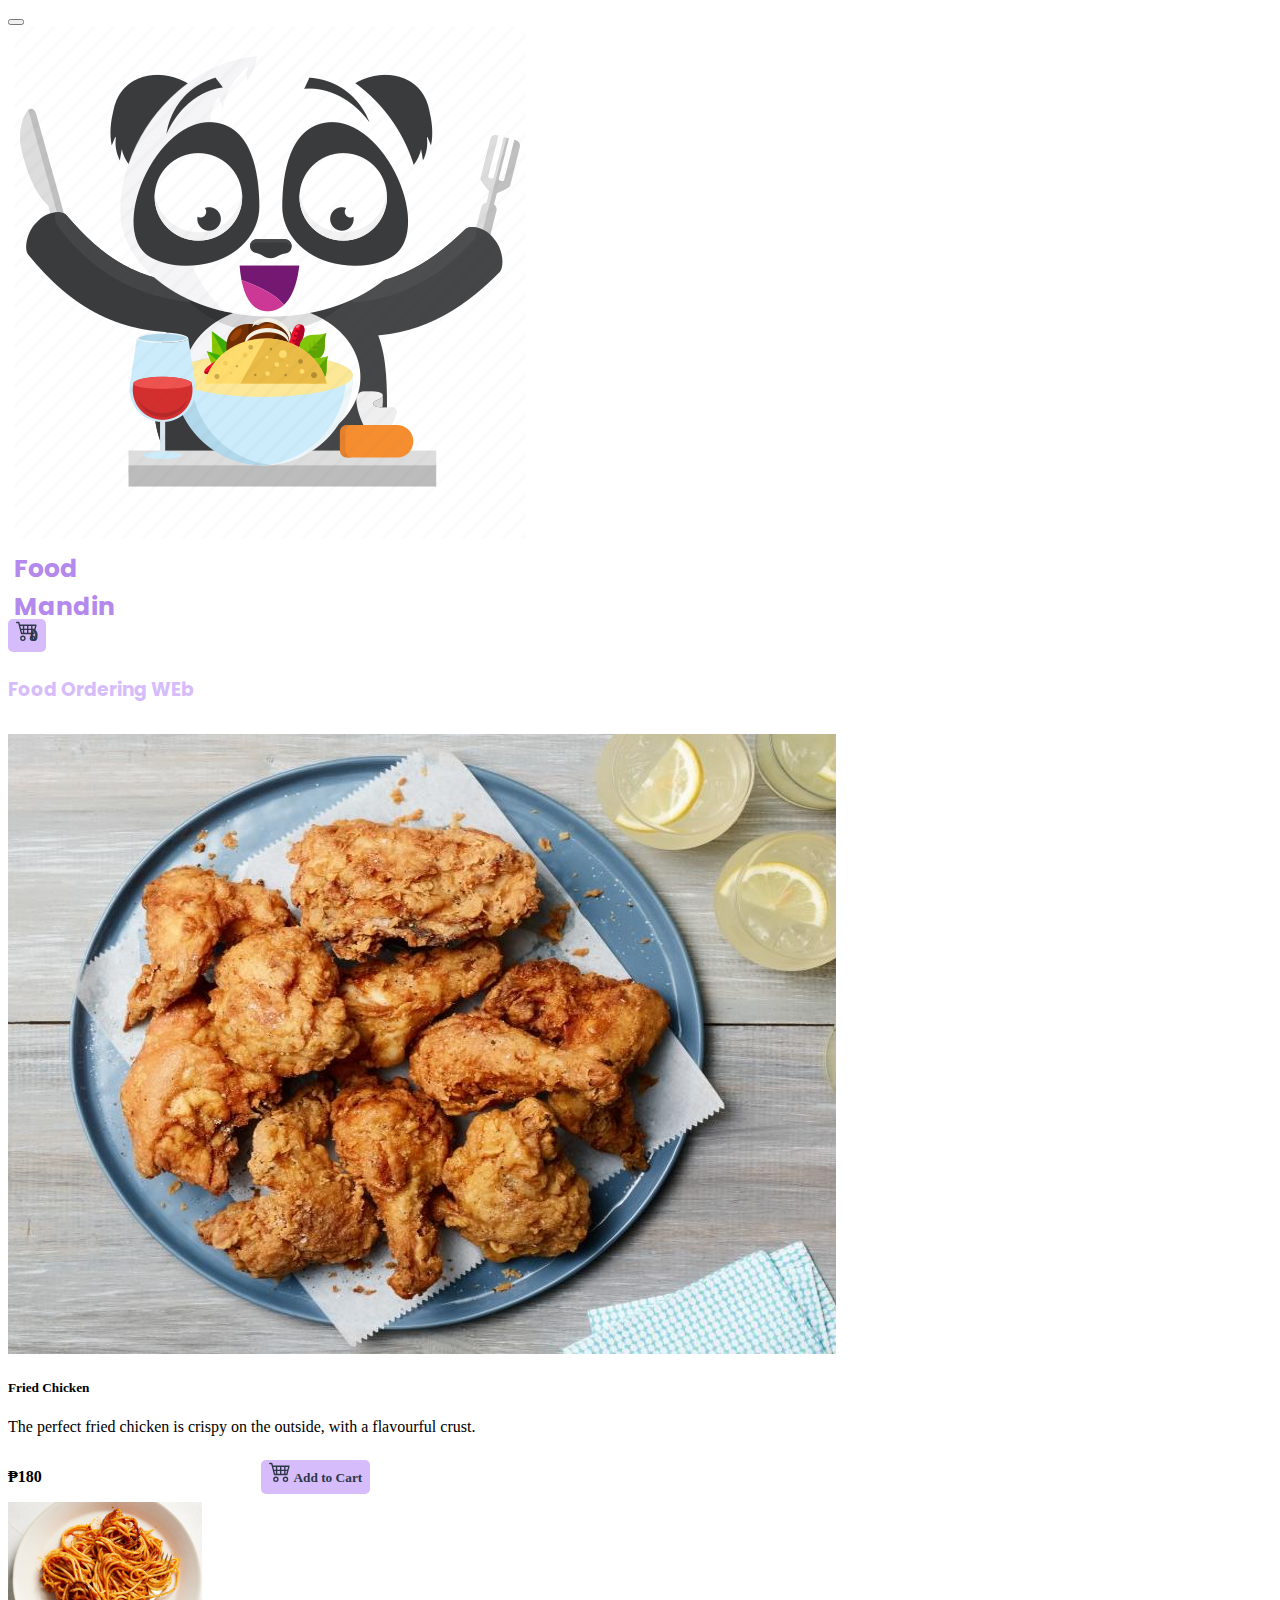
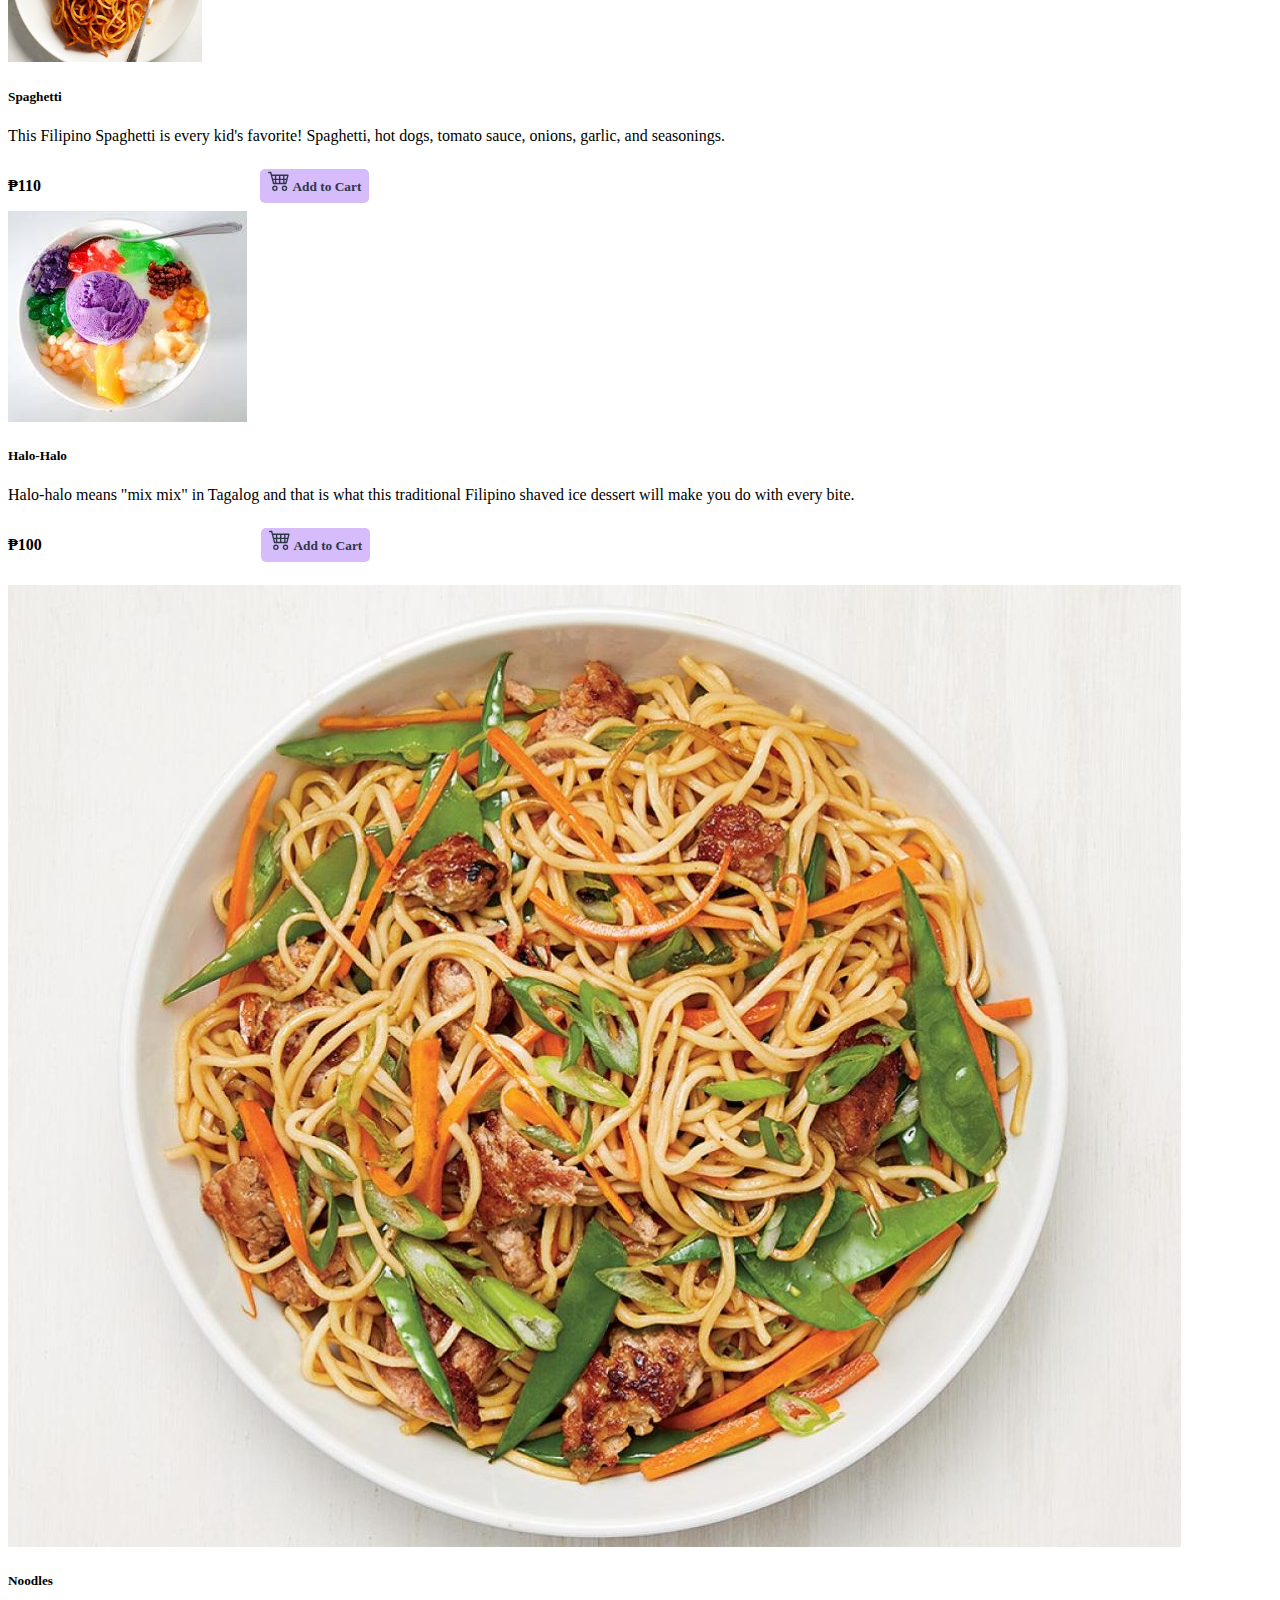
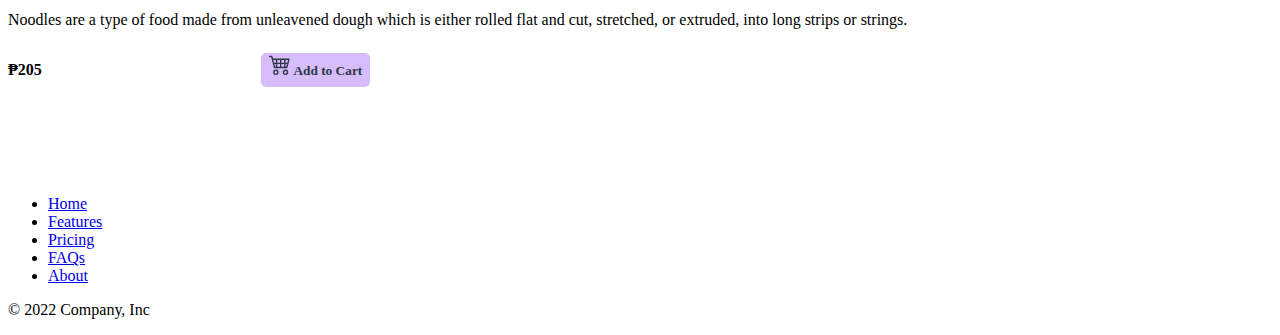
<file: index.html>
<!doctype html>
<html lang="en">
  <head>
    <!-- Required meta tags -->
    <meta charset="utf-8">
    <meta name="viewport" content="width=device-width, initial-scale=1">
    <link rel="icon" type="image/x-icon" href="assets/img/ico.ico" />

    <!-- Bootstrap CSS -->
    <link href="https://cdn.jsdelivr.net/npm/bootstrap@5.0.2/dist/css/bootstrap.min.css" rel="stylesheet" integrity="sha384-EVSTQN3/azprG1Anm3QDgpJLIm9Nao0Yz1ztcQTwFspd3yD65VohhpuuCOmLASjC" crossorigin="anonymous">

    <link rel="stylesheet" href="./assets/css/style.css">
    <!-- Use Jquery for ajax request -->
    <script src="https://code.jquery.com/jquery-3.6.0.min.js"></script>

    <title>Food Ordering System</title>
  </head>
  <body>
    <!-- Optional JavaScript; choose one of the two! -->
    <div class="container">
      <nav class="navbar navbar-expand-lg bg-body-tertiary">
        <div class="container-fluid">
          <button class="navbar-toggler" type="button" data-bs-toggle="collapse" data-bs-target="#navbarTogglerDemo01" aria-controls="navbarTogglerDemo01" aria-expanded="false" aria-label="Toggle navigation">
            <span class="navbar-toggler-icon"></span>
          </button>
          <div class="collapse navbar-collapse" id="navbarTogglerDemo01">
            <button class="navbar-brand font-fam" type="button"><img src="assets/img/foodmanda.png" class="img-fluid rounded-start m-r" alt="...">Food Mandin</button>
            <div class="ms-auto">
            <form class="d-flex" role="search">
              <a class="btn-s" type="submit" href="http://localhost/orderingapp/pages/order-cart/">
                 <svg xmlns="http://www.w3.org/2000/svg" width="22" height="22" fill="currentColor" class="bi bi-cart4 svg-s" viewBox="0 0 16 16">
                  <path d="M0 2.5A.5.5 0 0 1 .5 2H2a.5.5 0 0 1 .485.379L2.89 4H14.5a.5.5 0 0 1 .485.621l-1.5 6A.5.5 0 0 1 13 11H4a.5.5 0 0 1-.485-.379L1.61 3H.5a.5.5 0 0 1-.5-.5M3.14 5l.5 2H5V5zM6 5v2h2V5zm3 0v2h2V5zm3 0v2h1.36l.5-2zm1.11 3H12v2h.61zM11 8H9v2h2zM8 8H6v2h2zM5 8H3.89l.5 2H5zm0 5a1 1 0 1 0 0 2 1 1 0 0 0 0-2m-2 1a2 2 0 1 1 4 0 2 2 0 0 1-4 0m9-1a1 1 0 1 0 0 2 1 1 0 0 0 0-2m-2 1a2 2 0 1 1 4 0 2 2 0 0 1-4 0"/>
                </svg>
                <span id="log-count" class="position-absolute top-0 start-100 translate-middle badge rounded-pill bg-danger m-l">
                  0
                </span>
              </a>
            </form>
            </div>
          </div>
        </div>
      </nav>
    <h3 class="text-center">Food Ordering WEb</h3>
      <div class="row g-3">
        <div class="col-md-2">
          <img src="assets/img/fc.jpg" class="img-fluid rounded-start" alt="...">
        </div>
        <div class="col-md-4">
          <div class="card-body product">
            <p class="imgpath">assets/img/fc.jpg</p>
            <h5 class="card-title product-title">Fried Chicken</h5>
            <p class="card-text">The perfect fried chicken is crispy on the outside, with a flavourful crust.</p>
            <p class="card-text product-price" style="display: inline-block; margin-right: 215px;"><strong>₱180</strong></p>
            <div class="text-end" style="display: inline-block;">
              <button class="add-to-cart btn-s">
                <svg xmlns="http://www.w3.org/2000/svg" width="22" height="22" fill="currentColor" class="bi bi-cart4 svg-s" viewBox="0 0 16 16">
                  <path d="M0 2.5A.5.5 0 0 1 .5 2H2a.5.5 0 0 1 .485.379L2.89 4H14.5a.5.5 0 0 1 .485.621l-1.5 6A.5.5 0 0 1 13 11H4a.5.5 0 0 1-.485-.379L1.61 3H.5a.5.5 0 0 1-.5-.5M3.14 5l.5 2H5V5zM6 5v2h2V5zm3 0v2h2V5zm3 0v2h1.36l.5-2zm1.11 3H12v2h.61zM11 8H9v2h2zM8 8H6v2h2zM5 8H3.89l.5 2H5zm0 5a1 1 0 1 0 0 2 1 1 0 0 0 0-2m-2 1a2 2 0 1 1 4 0 2 2 0 0 1-4 0m9-1a1 1 0 1 0 0 2 1 1 0 0 0 0-2m-2 1a2 2 0 1 1 4 0 2 2 0 0 1-4 0"/>
                </svg>
              Add to Cart</button>
            </div>
          </div>
        </div>

        <div class="col-md-2">
          <img src="assets/img/spag.jpg" class="img-fluid rounded-start h-s" alt="...">
        </div>
        <div class="col-md-4">
          <div class="card-body product">
            <p class="imgpath">assets/img/spag.jpg</p>
            <h5 class="card-title product-title" id="title">Spaghetti</h5>
            <p class="card-text">This Filipino Spaghetti is every kid's favorite! Spaghetti, hot dogs, tomato sauce, onions, garlic, and seasonings.</p>
            <p class="card-text product-price" style="display: inline-block; margin-right: 215px;"><strong>₱110</strong></p>
            <div class="text-end" style="display: inline-block;">
              <button class="add-to-cart btn-s">
                <svg xmlns="http://www.w3.org/2000/svg" width="22" height="22" fill="currentColor" class="bi bi-cart4 svg-s" viewBox="0 0 16 16">
                  <path d="M0 2.5A.5.5 0 0 1 .5 2H2a.5.5 0 0 1 .485.379L2.89 4H14.5a.5.5 0 0 1 .485.621l-1.5 6A.5.5 0 0 1 13 11H4a.5.5 0 0 1-.485-.379L1.61 3H.5a.5.5 0 0 1-.5-.5M3.14 5l.5 2H5V5zM6 5v2h2V5zm3 0v2h2V5zm3 0v2h1.36l.5-2zm1.11 3H12v2h.61zM11 8H9v2h2zM8 8H6v2h2zM5 8H3.89l.5 2H5zm0 5a1 1 0 1 0 0 2 1 1 0 0 0 0-2m-2 1a2 2 0 1 1 4 0 2 2 0 0 1-4 0m9-1a1 1 0 1 0 0 2 1 1 0 0 0 0-2m-2 1a2 2 0 1 1 4 0 2 2 0 0 1-4 0"/>
                </svg>
              Add to Cart</button>
            </div>
          </div>
        </div>
        <div class="col-md-2">
          <img src="assets/img/halohalo.png" class="img-fluid rounded-start" alt="...">
        </div>
        <div class="col-md-4">
          <div class="card-body product">
            <p class="imgpath">assets/img/halohalo.png</p>
            <h5 class="card-title product-title">Halo-Halo</h5>
            <p class="card-text"> Halo-halo means "mix mix" in Tagalog and that is what this traditional Filipino shaved ice dessert will make you do with every bite.</p>
            <p class="card-text product-price" style="display: inline-block; margin-right: 215px;"><strong>₱100</strong></p>
            <div class="text-end" style="display: inline-block;">
              <button class="add-to-cart btn-s">
                <svg xmlns="http://www.w3.org/2000/svg" width="22" height="22" fill="currentColor" class="bi bi-cart4 svg-s" viewBox="0 0 16 16">
                  <path d="M0 2.5A.5.5 0 0 1 .5 2H2a.5.5 0 0 1 .485.379L2.89 4H14.5a.5.5 0 0 1 .485.621l-1.5 6A.5.5 0 0 1 13 11H4a.5.5 0 0 1-.485-.379L1.61 3H.5a.5.5 0 0 1-.5-.5M3.14 5l.5 2H5V5zM6 5v2h2V5zm3 0v2h2V5zm3 0v2h1.36l.5-2zm1.11 3H12v2h.61zM11 8H9v2h2zM8 8H6v2h2zM5 8H3.89l.5 2H5zm0 5a1 1 0 1 0 0 2 1 1 0 0 0 0-2m-2 1a2 2 0 1 1 4 0 2 2 0 0 1-4 0m9-1a1 1 0 1 0 0 2 1 1 0 0 0 0-2m-2 1a2 2 0 1 1 4 0 2 2 0 0 1-4 0"/>
                </svg>
              Add to Cart</button>
            </div>
          </div>
        </div>
        <div class="col-md-2">
          <img src="assets/img/noodles.jpg" class="img-fluid rounded-start n-s" alt="...">
        </div>
        <div class="col-md-4">
          <div class="card-body product">
            <p class="imgpath">assets/img/noodles.jpg</p>
            <h5 class="card-title product-title">Noodles</h5>
            <p class="card-text">Noodles are a type of food made from unleavened dough which is either rolled flat and cut, stretched, or extruded, into long strips or strings.</p>
            <p class="card-text product-price" style="display: inline-block; margin-right: 215px;"><strong>₱205</strong></p>
             <div class="text-end" style="display: inline-block;">
              <button class="add-to-cart btn-s">
                <svg xmlns="http://www.w3.org/2000/svg" width="22" height="22" fill="currentColor" class="bi bi-cart4 svg-s" viewBox="0 0 16 16">
                  <path d="M0 2.5A.5.5 0 0 1 .5 2H2a.5.5 0 0 1 .485.379L2.89 4H14.5a.5.5 0 0 1 .485.621l-1.5 6A.5.5 0 0 1 13 11H4a.5.5 0 0 1-.485-.379L1.61 3H.5a.5.5 0 0 1-.5-.5M3.14 5l.5 2H5V5zM6 5v2h2V5zm3 0v2h2V5zm3 0v2h1.36l.5-2zm1.11 3H12v2h.61zM11 8H9v2h2zM8 8H6v2h2zM5 8H3.89l.5 2H5zm0 5a1 1 0 1 0 0 2 1 1 0 0 0 0-2m-2 1a2 2 0 1 1 4 0 2 2 0 0 1-4 0m9-1a1 1 0 1 0 0 2 1 1 0 0 0 0-2m-2 1a2 2 0 1 1 4 0 2 2 0 0 1-4 0"/>
                </svg>
              Add to Cart</button>
            </div>
          </div>
        </div>
      </div>
    </div>
     <footer class="custom-footer">
      <ul class="nav justify-content-center border-bottom pb-3 mb-3">
        <li class="nav-item"><a href="#" class="nav-link px-2 text-muted">Home</a></li>
        <li class="nav-item"><a href="#" class="nav-link px-2 text-muted">Features</a></li>
        <li class="nav-item"><a href="#" class="nav-link px-2 text-muted">Pricing</a></li>
        <li class="nav-item"><a href="#" class="nav-link px-2 text-muted">FAQs</a></li>
        <li class="nav-item"><a href="#" class="nav-link px-2 text-muted">About</a></li>
      </ul>
      <p class="text-center text-muted">© 2022 Company, Inc</p>
    </footer>
    </div>

    <!-- Option 1: Bootstrap Bundle with Popper -->
    <script src="https://cdn.jsdelivr.net/npm/bootstrap@5.0.2/dist/js/bootstrap.bundle.min.js" integrity="sha384-MrcW6ZMFYlzcLA8Nl+NtUVF0sA7MsXsP1UyJoMp4YLEuNSfAP+JcXn/tWtIaxVXM" crossorigin="anonymous"></script>

    <!-- Option 2: Separate Popper and Bootstrap JS -->
    <!--
    <script src="https://cdn.jsdelivr.net/npm/@popperjs/core@2.9.2/dist/umd/popper.min.js" integrity="sha384-IQsoLXl5PILFhosVNubq5LC7Qb9DXgDA9i+tQ8Zj3iwWAwPtgFTxbJ8NT4GN1R8p" crossorigin="anonymous"></script>
    <script src="https://cdn.jsdelivr.net/npm/bootstrap@5.0.2/dist/js/bootstrap.min.js" integrity="sha384-cVKIPhGWiC2Al4u+LWgxfKTRIcfu0JTxR+EQDz/bgldoEyl4H0zUF0QKbrJ0EcQF" crossorigin="anonymous"></script>
    -->
  </body>
  <script type="text/javascript">
  $(document).ready(function() {
      $('.add-to-cart').click(function() {
          var button = $(this);
          var productElement = $(this).closest('.product');
          var image = productElement.find('.imgpath').text();
          var title = productElement.find('.product-title').text();
          var price = productElement.find('.product-price').text();

          $.ajax({
              url: 'cart/', // PHP script to handle the request
              type: 'POST',
              data: {
                  image: image,
                  title: title,
                  price: price
              },
              success: function(response) {
                  // Handle success
                  console.log('Product added to cart:', response);
                  button.text('+ Order Added');
                  button.prop('disabled', true);
                  button.addClass('added-to-cart');

                  // Increment the value inside the span
                  var spanElement = $('.badge');
                  var currentValue = parseInt(spanElement.text().trim());
                  spanElement.text(currentValue + 1);
              },
              error: function(xhr, status, error) {
                  // Handle error
                  console.error('Error adding product to cart:', status, error);
              }
          });
      });


      $.ajax({
              url: "f_file_log/",
              type: "GET",
              dataType: "json",
              success: function(t) {
                  var cnt = t.count;
                  $('#log-count').text(cnt);
              },
              error: function(xhr, status, error) {
                  // Handle error
                  console.error('Error adding product to cart:', status, error);
              }
          });
  });
  </script>
</html>
</file>
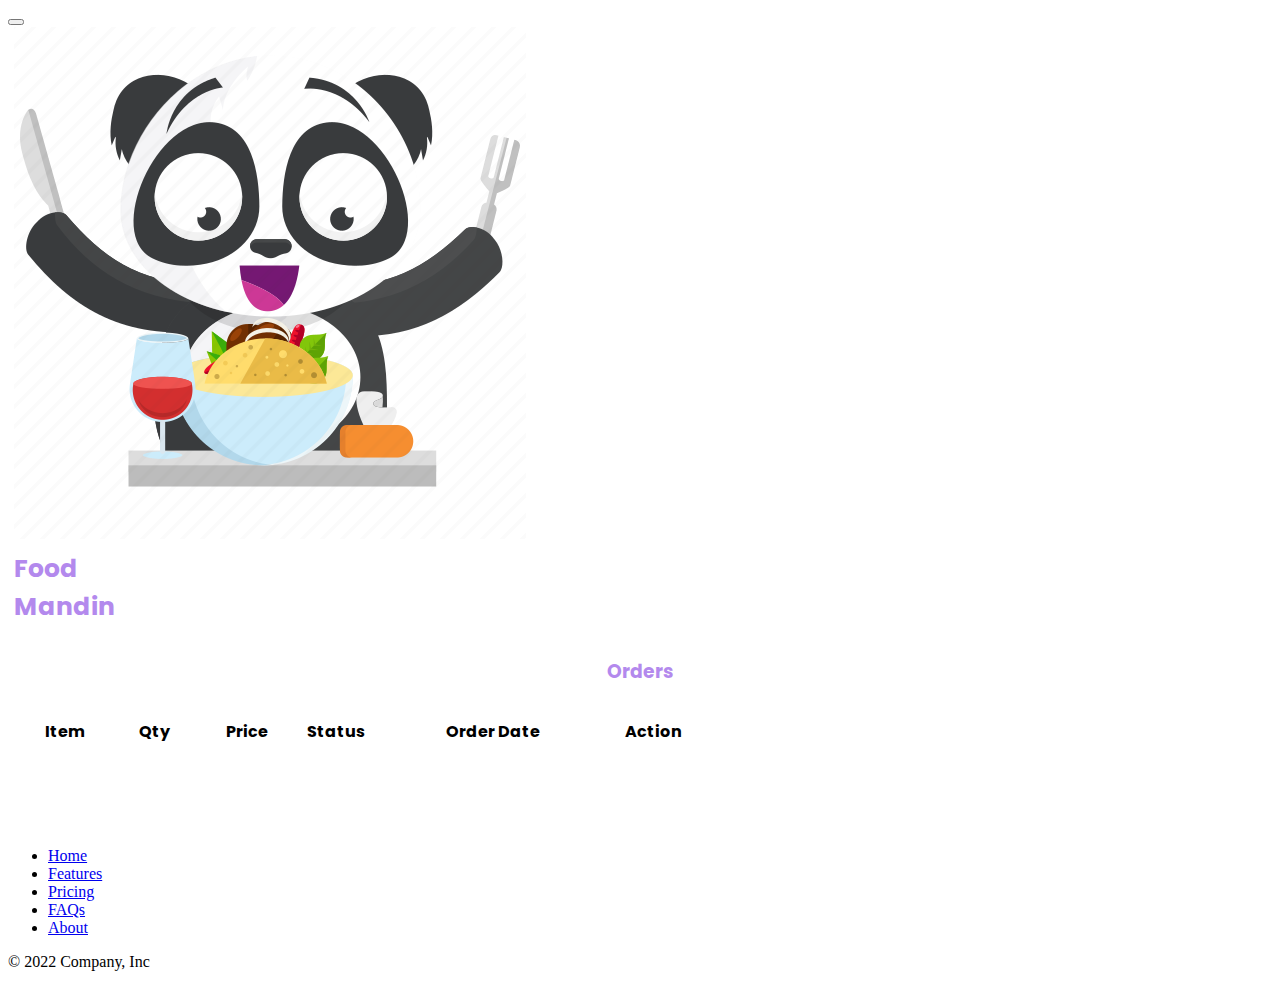
<file: pages/order-all/index.html>
<!doctype html>
<html lang="en">
  <head>
    <!-- Required meta tags -->
    <meta charset="utf-8">
    <meta name="viewport" content="width=device-width, initial-scale=1">
    <link rel="icon" type="image/x-icon" href="assets/img/ico.ico" />

    <!-- Bootstrap CSS -->
    <link href="https://cdn.jsdelivr.net/npm/bootstrap@5.0.2/dist/css/bootstrap.min.css" rel="stylesheet" integrity="sha384-EVSTQN3/azprG1Anm3QDgpJLIm9Nao0Yz1ztcQTwFspd3yD65VohhpuuCOmLASjC" crossorigin="anonymous">

    <link rel="stylesheet" href="assets/css/style.css">
    <!-- Use Jquery for ajax request -->
    <script src="https://code.jquery.com/jquery-3.6.0.min.js"></script>

    <title>Food Ordering System</title>
  </head>
  <body>
    <!-- Optional JavaScript; choose one of the two! -->
    <div class="container">
      <nav class="navbar navbar-expand-lg bg-body-tertiary">
        <div class="container-fluid">
          <button class="navbar-toggler" type="button" data-bs-toggle="collapse" data-bs-target="#navbarTogglerDemo01" aria-controls="navbarTogglerDemo01" aria-expanded="false" aria-label="Toggle navigation">
            <span class="navbar-toggler-icon"></span>
          </button>
          <div class="collapse navbar-collapse" id="navbarTogglerDemo01">
            <button class="navbar-brand font-fam" type="button"><img src="assets/img/foodmanda.png" class="img-fluid rounded-start m-r" alt="...">Food Mandin</button>
          </div>
        </div>
      </nav>
      <h3 class="cnter">Orders</h3>
      <table class="table table-bordered">
        <thead>
          <tr>
            <th scope="col">Item</th>
            <th scope="col" width="10%">Qty</th>
            <th scope="col">Price</th>
            <th scope="col" width="9%">Status</th>
            <th scope="col">Order Date</th>
            <th scope="col" width="10%">Action</th>
          </tr>
        </thead>
        <tbody class="t-body">
          
        </tbody>
      </table>
      </div>
    </div>
     <footer class="custom-footer">
      <ul class="nav justify-content-center border-bottom pb-3 mb-3">
        <li class="nav-item"><a href="#" class="nav-link px-2 text-muted">Home</a></li>
        <li class="nav-item"><a href="#" class="nav-link px-2 text-muted">Features</a></li>
        <li class="nav-item"><a href="#" class="nav-link px-2 text-muted">Pricing</a></li>
        <li class="nav-item"><a href="#" class="nav-link px-2 text-muted">FAQs</a></li>
        <li class="nav-item"><a href="#" class="nav-link px-2 text-muted">About</a></li>
      </ul>
      <p class="text-center text-muted">© 2022 Company, Inc</p>
    </footer>
    </div>

    <!-- Option 1: Bootstrap Bundle with Popper -->
    <script src="https://cdn.jsdelivr.net/npm/bootstrap@5.0.2/dist/js/bootstrap.bundle.min.js" integrity="sha384-MrcW6ZMFYlzcLA8Nl+NtUVF0sA7MsXsP1UyJoMp4YLEuNSfAP+JcXn/tWtIaxVXM" crossorigin="anonymous"></script>

    <!-- Option 2: Separate Popper and Bootstrap JS -->
    <!--
    <script src="https://cdn.jsdelivr.net/npm/@popperjs/core@2.9.2/dist/umd/popper.min.js" integrity="sha384-IQsoLXl5PILFhosVNubq5LC7Qb9DXgDA9i+tQ8Zj3iwWAwPtgFTxbJ8NT4GN1R8p" crossorigin="anonymous"></script>
    <script src="https://cdn.jsdelivr.net/npm/bootstrap@5.0.2/dist/js/bootstrap.min.js" integrity="sha384-cVKIPhGWiC2Al4u+LWgxfKTRIcfu0JTxR+EQDz/bgldoEyl4H0zUF0QKbrJ0EcQF" crossorigin="anonymous"></script>
    -->
  </body>
  <script type="text/javascript">
    function goBack() {   
             window.history.back();
          }

    $(document).ready(function() {
          //fetch record.
          $.ajax({
              url: "f_file_log/",
              type: "GET",
              dataType: "json",
              success: function(t) {
                  // Handle success
                  var e = $(".t-body");
                  var total = 0; 
                  if (t.length === 0) {
                     e.append('<tr><td colspan="5" class="nrf">No order yet</td></tr>');
                  }else{
                  $.each(t, (function(t, a) {
                  var d = 
                  `<tr>\n              
                  <td class="res">${a.prodtitle}</td>\n                    
                  <td>${a.qty}</td>\n
                  <td class="res price">${a.subtotal}</td>\n     
                  <td class="subtotal"><div class="${a.status == 'Pending' ? 'Pending' : a.status == 'Cancelled' ? 'Cancelled' : ''}">${a.status}</div></td>\n  
                  <td class="subtotal">${a.orderdate}</td>\n  
                  <td><button class="btn btn-danger update-button" data-record-id="${a.ID}">
                      <svg xmlns="http://www.w3.org/2000/svg" width="22" height="22" fill="currentColor" class="bi bi-trash" viewBox="0 0 16 16">
                        <path d="M5.5 5.5A.5.5 0 0 1 6 6v6a.5.5 0 0 1-1 0V6a.5.5 0 0 1 .5-.5m2.5 0a.5.5 0 0 1 .5.5v6a.5.5 0 0 1-1 0V6a.5.5 0 0 1 .5-.5m3 .5a.5.5 0 0 0-1 0v6a.5.5 0 0 0 1 0z"/>
                        <path d="M14.5 3a1 1 0 0 1-1 1H13v9a2 2 0 0 1-2 2H5a2 2 0 0 1-2-2V4h-.5a1 1 0 0 1-1-1V2a1 1 0 0 1 1-1H6a1 1 0 0 1 1-1h2a1 1 0 0 1 1 1h3.5a1 1 0 0 1 1 1zM4.118 4 4 4.059V13a1 1 0 0 0 1 1h6a1 1 0 0 0 1-1V4.059L11.882 4zM2.5 3h11V2h-11z"/>
                      </svg>
                  Cancel</button>
                  </td>\n                                       
                  </tr>`;
                  e.append(d);
                  total += parseFloat(a.subtotal);
                }))
                  // Update the total span
                  $("#total").text(total.toFixed(2));
                }
              },
              error: function(xhr, status, error) {
                  // Handle error
                  console.error('Error adding product to cart:', status, error);
              }
          });

          //Cancelling order status
          $(document).on('click', '.update-button', function() {
            if (confirm('Are you sure you want to cancel the order?')) {
                    alert('Order Cancelled.');
                    var t = $(this).data("record-id"),
                      e = $(this).closest("tr"),
                      n = {
                        status: 'Cancelled'
                      };
                    $.ajax({
                      url: "u_file_log/",
                      type: "POST",
                      data: {
                        id: t,
                        updatedData: n
                      },
                      success: function(t) {
                        window.location.href = "http://localhost/orderingapp/pages/order-all/";
                      },
                      error: function(t) {
                        console.error("Error saving changes:", t)
                      }
                    })
            } else {
                    alert('Order not cancelled.');
            }
            
          })

  });
  </script>
</html>
</file>
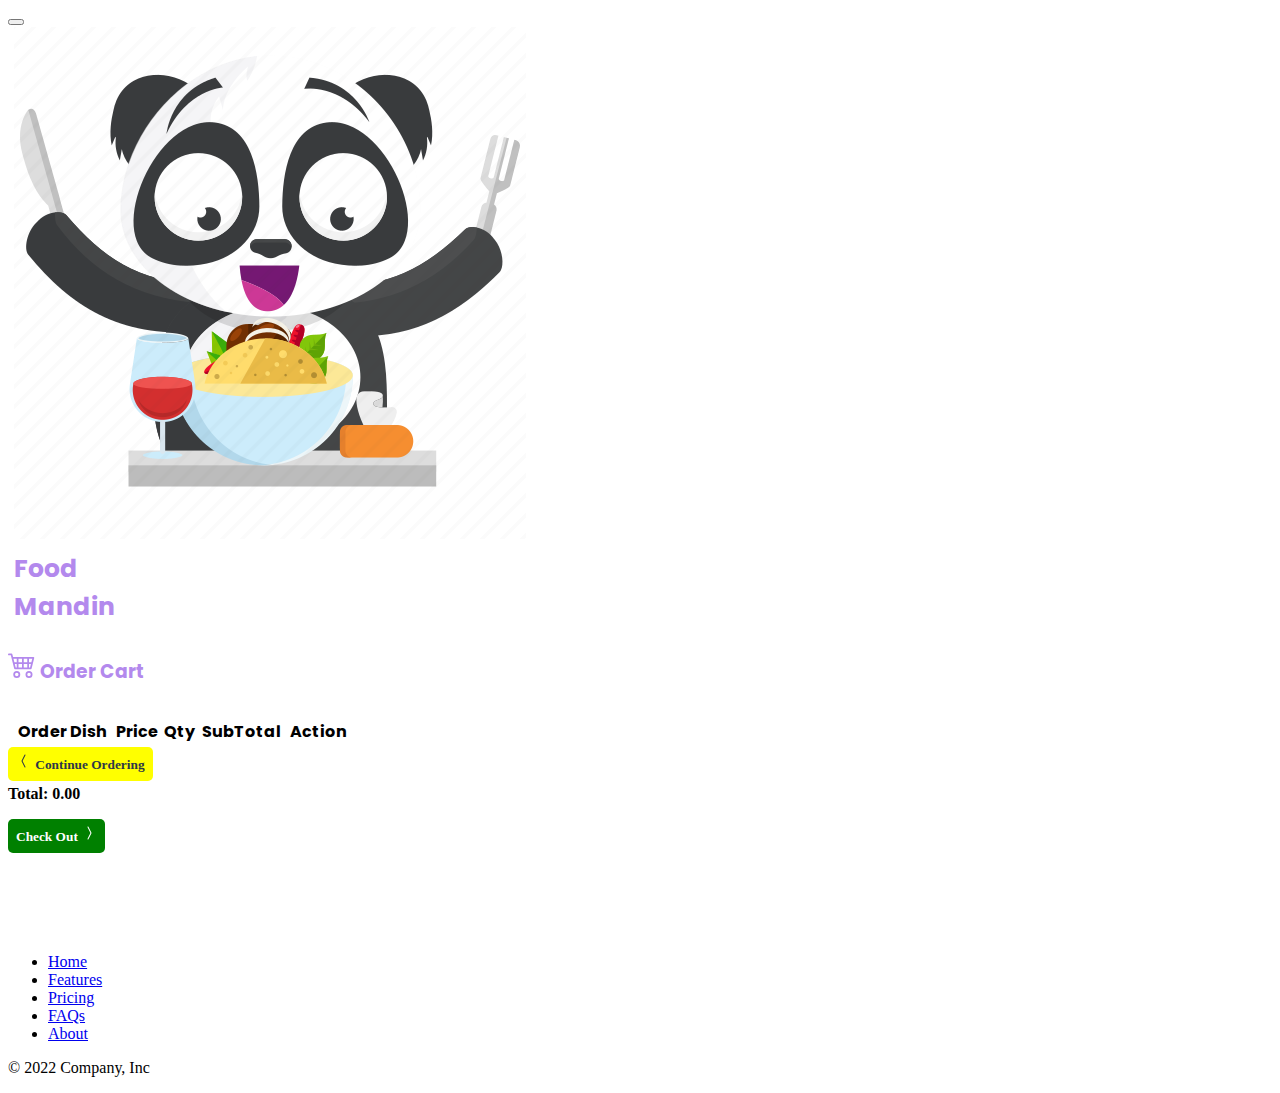
<file: pages/order-cart/index.html>
<!doctype html>
<html lang="en">
  <head>
    <!-- Required meta tags -->
    <meta charset="utf-8">
    <meta name="viewport" content="width=device-width, initial-scale=1">
    <link rel="icon" type="image/x-icon" href="assets/img/ico.ico" />

    <!-- Bootstrap CSS -->
    <link href="https://cdn.jsdelivr.net/npm/bootstrap@5.0.2/dist/css/bootstrap.min.css" rel="stylesheet" integrity="sha384-EVSTQN3/azprG1Anm3QDgpJLIm9Nao0Yz1ztcQTwFspd3yD65VohhpuuCOmLASjC" crossorigin="anonymous">

    <link rel="stylesheet" href="assets/css/style.css">
    <!-- Use Jquery for ajax request -->
    <script src="https://code.jquery.com/jquery-3.6.0.min.js"></script>

    <title>Food Ordering System</title>
  </head>
  <body>
    <!-- Optional JavaScript; choose one of the two! -->
    <div class="container">
      <nav class="navbar navbar-expand-lg bg-body-tertiary">
        <div class="container-fluid">
          <button class="navbar-toggler" type="button" data-bs-toggle="collapse" data-bs-target="#navbarTogglerDemo01" aria-controls="navbarTogglerDemo01" aria-expanded="false" aria-label="Toggle navigation">
            <span class="navbar-toggler-icon"></span>
          </button>
          <div class="collapse navbar-collapse" id="navbarTogglerDemo01">
            <button class="navbar-brand font-fam" type="button"><img src="assets/img/foodmanda.png" class="img-fluid rounded-start m-r" alt="...">Food Mandin</button>
          </div>
        </div>
      </nav>
      <h3>
        <svg xmlns="http://www.w3.org/2000/svg" width="28" height="28" fill="currentColor" class="bi bi-cart4 svg-s" viewBox="0 0 16 16">
          <path d="M0 2.5A.5.5 0 0 1 .5 2H2a.5.5 0 0 1 .485.379L2.89 4H14.5a.5.5 0 0 1 .485.621l-1.5 6A.5.5 0 0 1 13 11H4a.5.5 0 0 1-.485-.379L1.61 3H.5a.5.5 0 0 1-.5-.5M3.14 5l.5 2H5V5zM6 5v2h2V5zm3 0v2h2V5zm3 0v2h1.36l.5-2zm1.11 3H12v2h.61zM11 8H9v2h2zM8 8H6v2h2zM5 8H3.89l.5 2H5zm0 5a1 1 0 1 0 0 2 1 1 0 0 0 0-2m-2 1a2 2 0 1 1 4 0 2 2 0 0 1-4 0m9-1a1 1 0 1 0 0 2 1 1 0 0 0 0-2m-2 1a2 2 0 1 1 4 0 2 2 0 0 1-4 0"/>
        </svg>
      Order Cart</h3>
      <table class="table table-striped">
        <thead>
          <tr>
            <th scope="col"></th>
            <th scope="col">Order Dish</th>
            <th scope="col">Price</th>
            <th scope="col" width="10%">Qty</th>
            <th scope="col">SubTotal</th>
            <th scope="col">Action</th>
          </tr>
        </thead>
        <tbody class="t-body">
          
        </tbody>
      </table>
      <div class="row g-0">
        <div class="col-sm-6 col-md-8"><button class="saa" onClick="goBack()">
          <svg xmlns="http://www.w3.org/2000/svg" width="16" height="16" fill="currentColor" class="bi bi-chevron-compact-left chev" viewBox="0 0 16 16">
            <path fill-rule="evenodd" d="M9.224 1.553a.5.5 0 0 1 .223.67L6.56 8l2.888 5.776a.5.5 0 1 1-.894.448l-3-6a.5.5 0 0 1 0-.448l3-6a.5.5 0 0 1 .67-.223"/>
          </svg>
        Continue Ordering</button></div>
        <div class="col-6 col-md-2"><strong><p class="m-ts">Total: <span id="total">0.00</span></p></strong></div>
        <div class="col-6 col-md-2 text-end"><button class="saaa">Check Out
          <svg xmlns="http://www.w3.org/2000/svg" width="16" height="16" fill="currentColor" class="bi bi-chevron-compact-right chev" viewBox="0 0 16 16">
            <path fill-rule="evenodd" d="M6.776 1.553a.5.5 0 0 1 .671.223l3 6a.5.5 0 0 1 0 .448l-3 6a.5.5 0 1 1-.894-.448L9.44 8 6.553 2.224a.5.5 0 0 1 .223-.671"/>
          </svg>
        </button></div>
      </div>
    </div>
     <footer class="custom-footer">
      <ul class="nav justify-content-center border-bottom pb-3 mb-3">
        <li class="nav-item"><a href="#" class="nav-link px-2 text-muted">Home</a></li>
        <li class="nav-item"><a href="#" class="nav-link px-2 text-muted">Features</a></li>
        <li class="nav-item"><a href="#" class="nav-link px-2 text-muted">Pricing</a></li>
        <li class="nav-item"><a href="#" class="nav-link px-2 text-muted">FAQs</a></li>
        <li class="nav-item"><a href="#" class="nav-link px-2 text-muted">About</a></li>
      </ul>
      <p class="text-center text-muted">© 2022 Company, Inc</p>
    </footer>
    </div>

    <!-- Option 1: Bootstrap Bundle with Popper -->
    <script src="https://cdn.jsdelivr.net/npm/bootstrap@5.0.2/dist/js/bootstrap.bundle.min.js" integrity="sha384-MrcW6ZMFYlzcLA8Nl+NtUVF0sA7MsXsP1UyJoMp4YLEuNSfAP+JcXn/tWtIaxVXM" crossorigin="anonymous"></script>

    <!-- Option 2: Separate Popper and Bootstrap JS -->
    <!--
    <script src="https://cdn.jsdelivr.net/npm/@popperjs/core@2.9.2/dist/umd/popper.min.js" integrity="sha384-IQsoLXl5PILFhosVNubq5LC7Qb9DXgDA9i+tQ8Zj3iwWAwPtgFTxbJ8NT4GN1R8p" crossorigin="anonymous"></script>
    <script src="https://cdn.jsdelivr.net/npm/bootstrap@5.0.2/dist/js/bootstrap.min.js" integrity="sha384-cVKIPhGWiC2Al4u+LWgxfKTRIcfu0JTxR+EQDz/bgldoEyl4H0zUF0QKbrJ0EcQF" crossorigin="anonymous"></script>
    -->
  </body>
  <script type="text/javascript">
    function goBack() {   
              window.location.href = "http://localhost/orderingapp/";
             // window.history.back();
                }

    $(document).ready(function() {
          //fetch record.
          $.ajax({
              url: "f_file_log/",
              type: "GET",
              dataType: "json",
              success: function(t) {
                  // Handle success
                  var e = $(".t-body");
                  if (t.length === 0) {
                     e.append('<tr><td colspan="6" class="nrf">No order yet</td></tr>');
                  }else{
                  $.each(t, (function(t, a) {
                  var d = 
                  `<tr>\n          
                  <td><img src="${a.img}" alt="Product Image" class="img-fluid i-w"></td>\n          
                  <td class="res">${a.prodtitle}</td>\n                    
                  <td class="res price">${a.prodprice}</td>\n 
                  <td>
                    <div class="input-group quantity-input-group">
                      <button class="btn btn-outline-secondary decrement-btn" type="button">-</button>
                      <input type="text" class="form-control qty-input text-center" value="0" min="1"">
                      <button class="btn btn-outline-secondary increment-btn" type="button">+</button>
                    </div>
                  </td>\n   
                  <td class="subtotal"></td>\n                           
                  <td><button class="btn btn-danger delete-button" data-record-id="${a.ID}">
                      <svg xmlns="http://www.w3.org/2000/svg" width="22" height="22" fill="currentColor" class="bi bi-trash" viewBox="0 0 16 16">
                        <path d="M5.5 5.5A.5.5 0 0 1 6 6v6a.5.5 0 0 1-1 0V6a.5.5 0 0 1 .5-.5m2.5 0a.5.5 0 0 1 .5.5v6a.5.5 0 0 1-1 0V6a.5.5 0 0 1 .5-.5m3 .5a.5.5 0 0 0-1 0v6a.5.5 0 0 0 1 0z"/>
                        <path d="M14.5 3a1 1 0 0 1-1 1H13v9a2 2 0 0 1-2 2H5a2 2 0 0 1-2-2V4h-.5a1 1 0 0 1-1-1V2a1 1 0 0 1 1-1H6a1 1 0 0 1 1-1h2a1 1 0 0 1 1 1h3.5a1 1 0 0 1 1 1zM4.118 4 4 4.059V13a1 1 0 0 0 1 1h6a1 1 0 0 0 1-1V4.059L11.882 4zM2.5 3h11V2h-11z"/>
                      </svg>
                  </button></td>\n                
                  </tr>`;
                  e.append(d);
                }))
                }
              },
              error: function(xhr, status, error) {
                  // Handle error
                  console.error('Error adding product to cart:', status, error);
              }
          });
          //delete record.
          $(document).on("click", ".delete-button", (function() {
              var t = $(this).data("record-id");
              $.ajax({
                url: "d_file_log/",
                type: "POST",
                data: {
                  id: t
                },
                success: function(t) {
                  alert('Record Deleted.');
                  window.location.href = "http://localhost/orderingapp/pages/order-cart/";
                },
                error: function(t) {
                  console.error("Error:", t)
                }
              })
            }))
          //update total.
          function updateTotal() {
              let total = 0;
                document.querySelectorAll('.subtotal').forEach(subtotalElement => {
                  const subtotal = parseFloat(subtotalElement.textContent);
                  if (!isNaN(subtotal)) {
                    total += subtotal;
                  }
                });
                document.getElementById('total').textContent = total.toFixed(2);
            }
          //increment - decrement
          document.addEventListener('click', function(event) {
              if (event.target.matches('.increment-btn') || event.target.matches('.decrement-btn')) {
                const inputGroup = event.target.closest('.quantity-input-group');
                const input = inputGroup.querySelector('.qty-input');
                let quantity = parseInt(input.value, 10);

                if (event.target.matches('.increment-btn')) {
                  quantity += 1;
                } else if (event.target.matches('.decrement-btn')) {
                  if (quantity > 1) {
                    quantity -= 1;
                  }
                }

                input.value = quantity;

                // Update the subtotal
                const row = event.target.closest('tr');
                const priceElement = row.querySelector('.price');
                const price = parseFloat(priceElement.textContent.replace(/[^\d.-]/g, '')); // Strip out any non-numeric characters
                const subtotalElement = row.querySelector('.subtotal');
                subtotalElement.textContent = (price * quantity).toFixed(2);
                // Update the total
                updateTotal();
              }
            });
            //update subtotal
            document.addEventListener('input', function(event) {
              if (event.target.matches('.qty-input')) {
                const input = event.target;
                let quantity = parseInt(input.value, 10);
                
                // Ensure minimum value of 1
                if (isNaN(quantity) || quantity < 1) {
                  quantity = 1;
                  input.value = 1;
                }

                // Update the subtotal
                const row = input.closest('tr');
                const priceElement = row.querySelector('.price');
                const price = parseFloat(priceElement.textContent.replace(/[^\d.-]/g, '')); // Strip out any non-numeric characters
                const subtotalElement = row.querySelector('.subtotal');
                subtotalElement.textContent = (price * quantity).toFixed(2);
                // Update the total
                updateTotal();
              }
            });
            // Update the total
            updateTotal();

            // Function to update the "Check Out" button based on the total
                function updateCheckoutButton(total) {
                    if (total === 0.00) {
                        // If total is 0.00, disable the button
                        $('.saaa').prop('disabled', true);
                    } else {
                        // Otherwise, enable the button
                        $('.saaa').prop('disabled', false);
                    }
                }

                // Initially, update the "Check Out" button based on the total
                updateCheckoutButton(parseFloat($('#total').text()));

                // Event listener for changes in total
                $('#total').bind('DOMSubtreeModified', function() {
                    var total = parseFloat($(this).text());
                    // Update the "Check Out" button based on the updated total
                    updateCheckoutButton(total);
                });

              });

            function updateDatabase(recordId, quantity, subtotal) {
                // Make an AJAX call to update the database with the new quantity and subtotal
                $.ajax({
                    url: "u_file_log/", // Change the URL to your server endpoint for updating records
                    type: "POST",
                    data: {
                        ID: recordId,
                        qty: quantity,
                        subtotal: subtotal
                    },
                    success: function(response) {
                        console.log('Record updated:', response);
                        window.location.href = "http://localhost/orderingapp/pages/order-prev/";
                    },
                    error: function(xhr, status, error) {
                        console.error('Error updating record:', status, error);
                    }
                });
            }


             $('.saaa').click(function() {
                // Here you can add additional logic for checking out, such as validating the order or redirecting to a checkout page
                alert('Checked Out.');

                // Loop through each row in the table body
                $('.t-body tr').each(function() {
                    const row = this;
                    const recordId = $(row).find('.delete-button').data('record-id'); // Get the record ID
                    const quantity = parseInt($(row).find('.qty-input').val(), 10); // Get the quantity
                    const subtotal = parseFloat($(row).find('.subtotal').text()); // Get the subtotal
                    updateDatabase(recordId, quantity, subtotal); // Call the updateDatabase function
                });
            });
  </script>
</html>
</file>
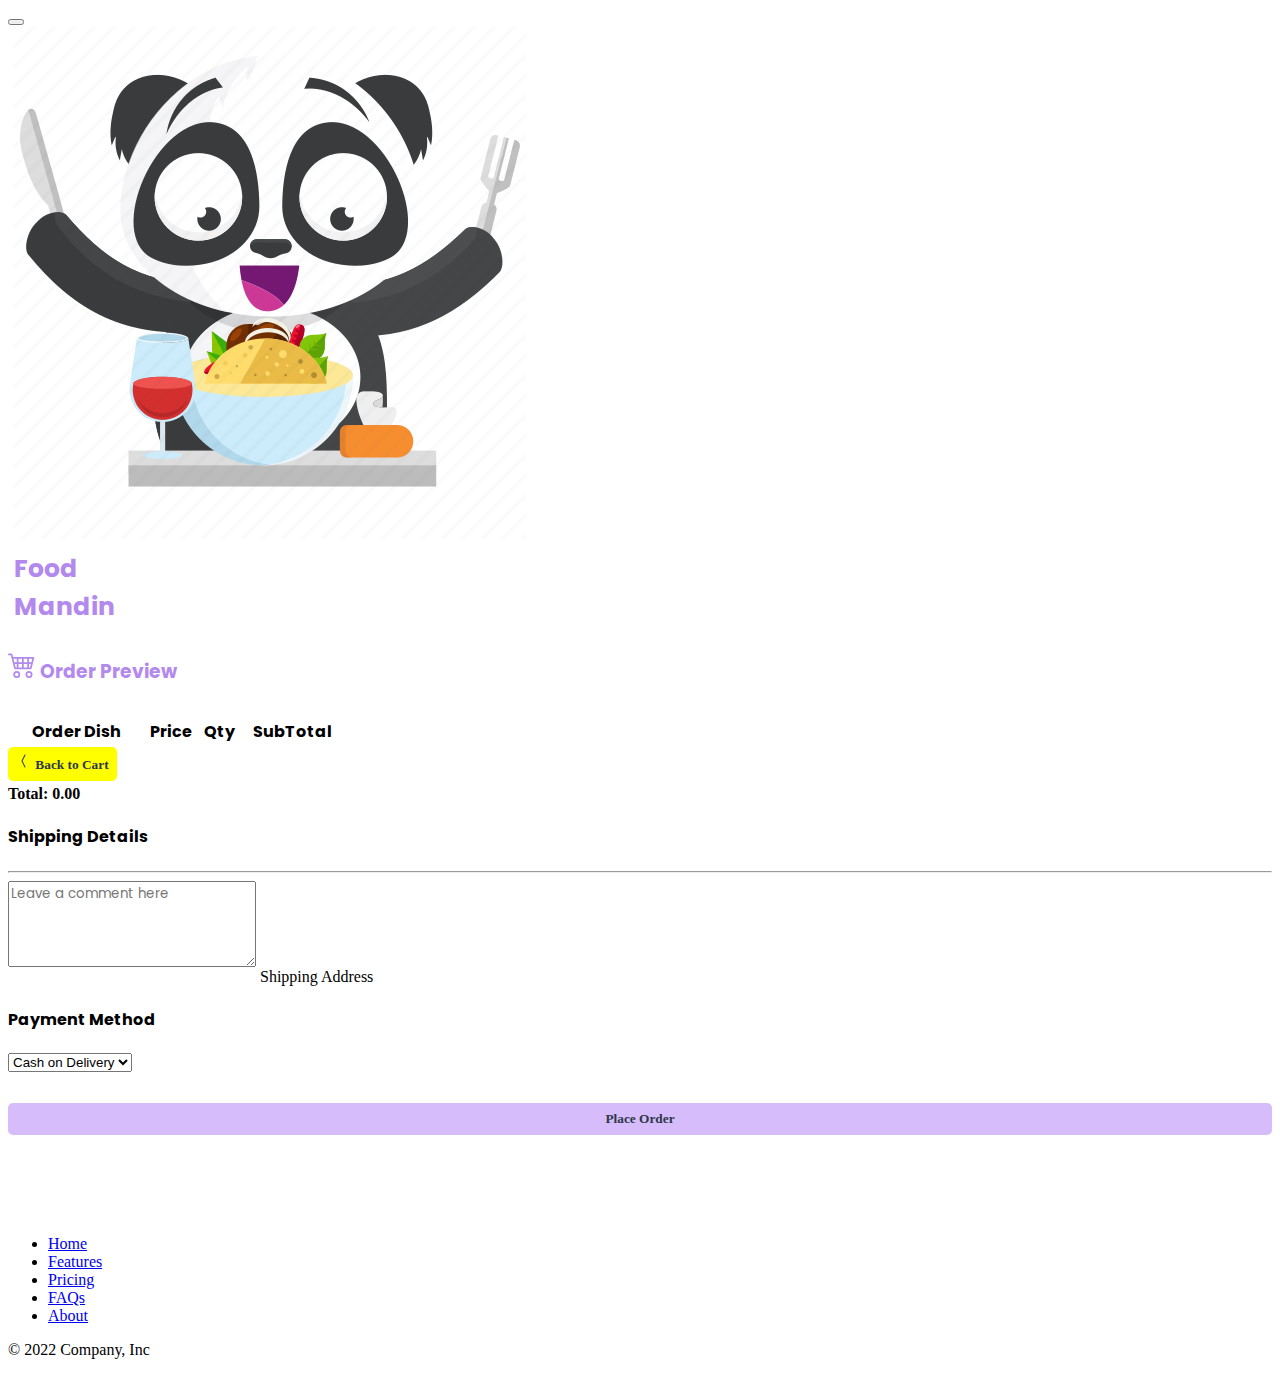
<file: pages/order-prev/index.html>
<!doctype html>
<html lang="en">
  <head>
    <!-- Required meta tags -->
    <meta charset="utf-8">
    <meta name="viewport" content="width=device-width, initial-scale=1">
    <link rel="icon" type="image/x-icon" href="assets/img/ico.ico" />

    <!-- Bootstrap CSS -->
    <link href="https://cdn.jsdelivr.net/npm/bootstrap@5.0.2/dist/css/bootstrap.min.css" rel="stylesheet" integrity="sha384-EVSTQN3/azprG1Anm3QDgpJLIm9Nao0Yz1ztcQTwFspd3yD65VohhpuuCOmLASjC" crossorigin="anonymous">

    <link rel="stylesheet" href="assets/css/style.css">
    <!-- Use Jquery for ajax request -->
    <script src="https://code.jquery.com/jquery-3.6.0.min.js"></script>

    <title>Food Ordering System</title>
  </head>
  <body>
    <!-- Optional JavaScript; choose one of the two! -->
    <div class="container">
      <nav class="navbar navbar-expand-lg bg-body-tertiary">
        <div class="container-fluid">
          <button class="navbar-toggler" type="button" data-bs-toggle="collapse" data-bs-target="#navbarTogglerDemo01" aria-controls="navbarTogglerDemo01" aria-expanded="false" aria-label="Toggle navigation">
            <span class="navbar-toggler-icon"></span>
          </button>
          <div class="collapse navbar-collapse" id="navbarTogglerDemo01">
            <button class="navbar-brand font-fam" type="button"><img src="assets/img/foodmanda.png" class="img-fluid rounded-start m-r" alt="...">Food Mandin</button>
          </div>
        </div>
      </nav>
      <h3>
        <svg xmlns="http://www.w3.org/2000/svg" width="28" height="28" fill="currentColor" class="bi bi-cart4 svg-s" viewBox="0 0 16 16">
          <path d="M0 2.5A.5.5 0 0 1 .5 2H2a.5.5 0 0 1 .485.379L2.89 4H14.5a.5.5 0 0 1 .485.621l-1.5 6A.5.5 0 0 1 13 11H4a.5.5 0 0 1-.485-.379L1.61 3H.5a.5.5 0 0 1-.5-.5M3.14 5l.5 2H5V5zM6 5v2h2V5zm3 0v2h2V5zm3 0v2h1.36l.5-2zm1.11 3H12v2h.61zM11 8H9v2h2zM8 8H6v2h2zM5 8H3.89l.5 2H5zm0 5a1 1 0 1 0 0 2 1 1 0 0 0 0-2m-2 1a2 2 0 1 1 4 0 2 2 0 0 1-4 0m9-1a1 1 0 1 0 0 2 1 1 0 0 0 0-2m-2 1a2 2 0 1 1 4 0 2 2 0 0 1-4 0"/>
        </svg>
      Order Preview</h3>
      <div class="row g-3">
      <div class="col-sm-6 col-md-8">
      <table class="table table-striped">
        <thead>
          <tr>
            <th scope="col"></th>
            <th scope="col">Order Dish</th>
            <th scope="col">Price</th>
            <th scope="col" width="10%">Qty</th>
            <th scope="col">SubTotal</th>
          </tr>
        </thead>
        <tbody class="t-body">
          
        </tbody>
      </table>
      <div class="row g-5">
        <div class="col-sm-6 col-md-10"><button class="saa" onClick="goBack()">
          <svg xmlns="http://www.w3.org/2000/svg" width="16" height="16" fill="currentColor" class="bi bi-chevron-compact-left chev" viewBox="0 0 16 16">
            <path fill-rule="evenodd" d="M9.224 1.553a.5.5 0 0 1 .223.67L6.56 8l2.888 5.776a.5.5 0 1 1-.894.448l-3-6a.5.5 0 0 1 0-.448l3-6a.5.5 0 0 1 .67-.223"/>
          </svg>
        Back to Cart</button></div>
        <div class="col-6 col-md-2"><strong><p class="m-ts">Total: <span id="total">0.00</span></p></strong></div>
      </div>
      </div>
      <div class="col-6 col-md-3 top">
        <h4>Shipping Details</h4>
        <hr>
        <div class="alert alert-danger authMess" role="alert">
            Address field is required.
        </div>
        <div class="form-floating">
          <textarea class="form-control mb" placeholder="Leave a comment here" id="floatingTextarea2" style="height: 80px"></textarea>
          <label for="floatingTextarea2">Shipping Address</label>
        </div>
        <p class="authMess"></p>
        <h4>Payment Method</h4>
        <select class="form-select" id="payment" aria-label="Default select example">
          <option selected>Cash on Delivery</option>
          <option value="1">Paymaya</option>
          <option value="2">Gcash</option>
        </select>
        <p class="authMess1"></p>
        <button type="button" class="btn-s">Place Order</button>
      </div>
      </div>
    </div>
     <footer class="custom-footer">
      <ul class="nav justify-content-center border-bottom pb-3 mb-3">
        <li class="nav-item"><a href="#" class="nav-link px-2 text-muted">Home</a></li>
        <li class="nav-item"><a href="#" class="nav-link px-2 text-muted">Features</a></li>
        <li class="nav-item"><a href="#" class="nav-link px-2 text-muted">Pricing</a></li>
        <li class="nav-item"><a href="#" class="nav-link px-2 text-muted">FAQs</a></li>
        <li class="nav-item"><a href="#" class="nav-link px-2 text-muted">About</a></li>
      </ul>
      <p class="text-center text-muted">© 2022 Company, Inc</p>
    </footer>
    </div>

    <!-- Option 1: Bootstrap Bundle with Popper -->
    <script src="https://cdn.jsdelivr.net/npm/bootstrap@5.0.2/dist/js/bootstrap.bundle.min.js" integrity="sha384-MrcW6ZMFYlzcLA8Nl+NtUVF0sA7MsXsP1UyJoMp4YLEuNSfAP+JcXn/tWtIaxVXM" crossorigin="anonymous"></script>

    <!-- Option 2: Separate Popper and Bootstrap JS -->
    <!--
    <script src="https://cdn.jsdelivr.net/npm/@popperjs/core@2.9.2/dist/umd/popper.min.js" integrity="sha384-IQsoLXl5PILFhosVNubq5LC7Qb9DXgDA9i+tQ8Zj3iwWAwPtgFTxbJ8NT4GN1R8p" crossorigin="anonymous"></script>
    <script src="https://cdn.jsdelivr.net/npm/bootstrap@5.0.2/dist/js/bootstrap.min.js" integrity="sha384-cVKIPhGWiC2Al4u+LWgxfKTRIcfu0JTxR+EQDz/bgldoEyl4H0zUF0QKbrJ0EcQF" crossorigin="anonymous"></script>
    -->
  </body>
  <script type="text/javascript">
    function goBack() {   
             window.history.back();
          }

    $(document).ready(function() {
          //fetch record.
          $.ajax({
              url: "f_file_log/",
              type: "GET",
              dataType: "json",
              success: function(t) {
                  // Handle success
                  var e = $(".t-body");
                  var total = 0; 
                  if (t.length === 0) {
                     e.append('<tr><td colspan="5" class="nrf">No order yet</td></tr>');
                  }else{
                  $.each(t, (function(t, a) {
                  var d = 
                  `<tr>\n          
                  <td><img src="${a.img}" alt="Product Image" class="img-fluid i-w"></td>\n          
                  <td class="res">${a.prodtitle}</td>\n                    
                  <td class="res price">${a.prodprice}</td>\n 
                  <td>${a.qty}</td>\n   
                  <td class="subtotal">${a.subtotal}</td>\n   
                  <td class="key" data-record-id="${a.ID}"></td>\n                                      
                  </tr>`;
                  e.append(d);
                  total += parseFloat(a.subtotal);
                }))
                  // Update the total span
                  $("#total").text(total.toFixed(2));
                }
              },
              error: function(xhr, status, error) {
                  // Handle error
                  console.error('Error adding product to cart:', status, error);
              }
          });

          let currentDate = new Date();

            // Function to format the date as mm-dd-yy hh:mm
            function formatDate(date) {
                // Extract parts of the date
                let month = ("0" + (date.getMonth() + 1)).slice(-2);
                let day = ("0" + date.getDate()).slice(-2);
                let year = date.getFullYear().toString().slice(-2);
                let hours = ("0" + date.getHours()).slice(-2);
                let minutes = ("0" + date.getMinutes()).slice(-2);
                
                // Combine them into the desired format
                return `${month}-${day}-${year} ${hours}:${minutes}`;
            }

            // Get the formatted date string
              let orderdate = formatDate(currentDate);


          function updateDatabase(recordId, orderdate, stats) {
                // Make an AJAX call to update the database with the new quantity and subtotal
               $.ajax({
                    url: "u_file_log/", // Change the URL to your server endpoint for updating records
                    type: "POST",
                    data: {
                        ID: recordId,
                        orderdate: orderdate,
                        stats: stats
                    },
                    success: function(response) {
                        console.log('Record updated:', response);
                        window.location.href = "http://localhost/orderingapp/pages/order-all/";
                    },
                    error: function(xhr, status, error) {
                        console.error('Error updating record:', status, error);
                    }
                });
            }

            $('.btn-s').click(function() {
              let isValid = true;
              const address = $("#floatingTextarea2").val();
              //When address field is empty.
              if(address === ""){
                  $(".authMess").css('display', 'block');
                  isValid = false;
              }else{
                  alert("Order Placed.");
                   $(".authMess").css('display', 'none');
              $('.t-body tr').each(function() {
                    const row = this;
                    const recordId = $(row).find('.key').data('record-id'); // Get the record ID
                    const stats = "Pending"; // Get the subtotal
                    updateDatabase(recordId, orderdate, stats);
                });
              }

          });

          $(".authMess").css('display', 'none');

  });
  </script>
</html>
</file>
<file: assets/css/style.css>
@import url('https://fonts.googleapis.com/css2?family=Poppins:ital,wght@0,100;0,200;0,300;0,400;0,500;0,600;0,700;0,800;0,900;1,100;1,200;1,300;1,400;1,500;1,600;1,700;1,800;1,900&display=swap');

h1, .form-control, h3 {
	font-family: 'Poppins';
}
h3 {
	color: #D6BCFA;
    margin-top: 30px;
    margin-bottom: 30px;
}
.font-fam {
    font-family: 'Poppins';
    font-size: 25px;
    width: 70px;
    color: #b389ed;
    border: none;
    background: white;
    font-weight: bold;
}
.m-r {
    margin-right: 10px;
}
body {
	background-image: url('https://www.infinityfree.com/images/bg-hero.png');
    background-size: cover;
    background-position: center;
    background-attachment: fixed;
   	background-repeat: no-repeat;
   	background-color: var(--body_background);
}
.card {
	padding: 20px;
	margin: 0 auto;
	margin-top: 4rem;
	border-radius: 10px;
}
.m-t {
	margin-top: 20px;
}
.btn-s {
    font-family: var(--font-heading);
    margin-right: 0;
    background: #D6BCFA;
    border-style: none;
    color: #2D3748;
    outline: 0;
    border-radius: 5px;
    padding: 8px;
    font-weight: bold;
    text-decoration: none;
    cursor: pointer;
}
.svg-s {
    margin-top: -8px;
}
.h-s {
    height: 160px;
}
.n-s {
    margin-top: 15px;
}
.custom-footer {
    margin-top: 100px;
}
.added-to-cart {
    background: #d5d58f;
}
.m-l {
    margin-left: -12px;
    margin-top: 20px;
}
.imgpath {
    display: none;
}
</file>
<file: pages/order-all/assets/css/style.css>
@import url('https://fonts.googleapis.com/css2?family=Poppins:ital,wght@0,100;0,200;0,300;0,400;0,500;0,600;0,700;0,800;0,900;1,100;1,200;1,300;1,400;1,500;1,600;1,700;1,800;1,900&display=swap');

h1, .form-control, h3, table, .res {
	font-family: 'Poppins';
}
h3 {
	color: #b389ed;
    margin-top: 30px;
    margin-bottom: 30px;
}
.font-fam {
    font-family: 'Poppins';
    font-size: 25px;
    width: 70px;
    color: #b389ed;
    border: none;
    background: white;
    font-weight: bold;
}
.m-r {
    margin-right: 10px;
}
body {
	background-image: url('https://www.infinityfree.com/images/bg-hero.png');
    background-size: cover;
    background-position: center;
    background-attachment: fixed;
   	background-repeat: no-repeat;
   	background-color: var(--body_background);
}
.card {
	padding: 20px;
	margin: 0 auto;
	margin-top: 4rem;
	border-radius: 10px;
}
.m-t {
	margin-top: 20px;
}
.btn-s {
    font-family: var(--font-heading);
    margin-right: 0;
    background: #D6BCFA;
    border-style: none;
    color: #2D3748;
    outline: 0;
    border-radius: 5px;
    padding: 8px;
    font-weight: bold;
    text-decoration: none;
    cursor: pointer;
}
.svg-s {
    margin-top: -8px;
}
.h-s {
    height: 160px;
}
.n-s {
    margin-top: 15px;
}
.custom-footer {
    margin-top: 100px;
}
.added-to-cart {
    background: #d5d58f;
}
.m-l {
    margin-left: -12px;
    margin-top: 20px;
}
.imgpath {
    display: none;
}
.chev {
    margin-top: -2px;
    font-weight: bold;
}
.m-ts {
    margin-top: 4px;
}
.nrf {
    text-align: center;
}
.i-w {
    width: 70px;
}
.res {
    margin-top: 30px;
}
.saa {
    font-family: var(--font-heading);
    margin-right: 0;
    background: yellow;
    border-style: none;
    color: #2D3748;
    outline: 0;
    border-radius: 5px;
    padding: 8px;
    font-weight: bold;
    text-decoration: none;
    cursor: pointer;
}
.saaa {
    font-family: var(--font-heading);
    margin-right: 0;
    background: green;
    border-style: none;
    color: white;
    outline: 0;
    border-radius: 5px;
    padding: 8px;
    font-weight: bold;
    text-decoration: none;
    cursor: pointer;
}
.cnter {
    text-align: center;
}
.Pending {
    padding: 5px;
    color: white;
    background-color: #F4C658;
    text-align: center;
    border-radius: 5px;
}
.Cancelled {
    padding: 5px;
    border-radius: 5px;
    background: #db3c4b;
    text-align: center;
    color: white;
}
</file>
<file: pages/order-cart/assets/css/style.css>
@import url('https://fonts.googleapis.com/css2?family=Poppins:ital,wght@0,100;0,200;0,300;0,400;0,500;0,600;0,700;0,800;0,900;1,100;1,200;1,300;1,400;1,500;1,600;1,700;1,800;1,900&display=swap');

h1, .form-control, h3, table, .res {
	font-family: 'Poppins';
}
h3 {
	color: #b389ed;
    margin-top: 30px;
    margin-bottom: 30px;
}
.font-fam {
    font-family: 'Poppins';
    font-size: 25px;
    width: 70px;
    color: #b389ed;
    border: none;
    background: white;
    font-weight: bold;
}
.m-r {
    margin-right: 10px;
}
body {
	background-image: url('https://www.infinityfree.com/images/bg-hero.png');
    background-size: cover;
    background-position: center;
    background-attachment: fixed;
   	background-repeat: no-repeat;
   	background-color: var(--body_background);
}
.card {
	padding: 20px;
	margin: 0 auto;
	margin-top: 4rem;
	border-radius: 10px;
}
.m-t {
	margin-top: 20px;
}
.btn-s {
    font-family: var(--font-heading);
    margin-right: 0;
    background: #D6BCFA;
    border-style: none;
    color: #2D3748;
    outline: 0;
    border-radius: 5px;
    padding: 8px;
    font-weight: bold;
    text-decoration: none;
    cursor: pointer;
}
.svg-s {
    margin-top: -8px;
}
.h-s {
    height: 160px;
}
.n-s {
    margin-top: 15px;
}
.custom-footer {
    margin-top: 100px;
}
.added-to-cart {
    background: #d5d58f;
}
.m-l {
    margin-left: -12px;
    margin-top: 20px;
}
.imgpath {
    display: none;
}
.chev {
    margin-top: -2px;
    font-weight: bold;
}
.m-ts {
    margin-top: 4px;
}
.nrf {
    text-align: center;
}
.i-w {
    width: 70px;
}
.res {
    margin-top: 30px;
}
.saa {
    font-family: var(--font-heading);
    margin-right: 0;
    background: yellow;
    border-style: none;
    color: #2D3748;
    outline: 0;
    border-radius: 5px;
    padding: 8px;
    font-weight: bold;
    text-decoration: none;
    cursor: pointer;
}
.saaa {
    font-family: var(--font-heading);
    margin-right: 0;
    background: green;
    border-style: none;
    color: white;
    outline: 0;
    border-radius: 5px;
    padding: 8px;
    font-weight: bold;
    text-decoration: none;
    cursor: pointer;
}
</file>
<file: pages/order-prev/assets/css/style.css>
@import url('https://fonts.googleapis.com/css2?family=Poppins:ital,wght@0,100;0,200;0,300;0,400;0,500;0,600;0,700;0,800;0,900;1,100;1,200;1,300;1,400;1,500;1,600;1,700;1,800;1,900&display=swap');

h1, .form-control, h3, h4, table, .res {
	font-family: 'Poppins';
}
h3 {
	color: #b389ed;
    margin-top: 30px;
    margin-bottom: 30px;
}
.font-fam {
    font-family: 'Poppins';
    font-size: 25px;
    width: 70px;
    color: #b389ed;
    border: none;
    background: white;
    font-weight: bold;
}
.m-r {
    margin-right: 10px;
}
body {
	background-image: url('https://www.infinityfree.com/images/bg-hero.png');
    background-size: cover;
    background-position: center;
    background-attachment: fixed;
   	background-repeat: no-repeat;
   	background-color: var(--body_background);
}
.card {
	padding: 20px;
	margin: 0 auto;
	margin-top: 4rem;
	border-radius: 10px;
}
.m-t {
	margin-top: 20px;
}
.btn-s {
    font-family: var(--font-heading);
    margin-right: 0;
    background: #D6BCFA;
    border-style: none;
    color: #2D3748;
    width: 100%;
    outline: 0;
    border-radius: 5px;
    padding: 8px;
    font-weight: bold;
    text-decoration: none;
    cursor: pointer;
    margin-top: 15px;
}
.svg-s {
    margin-top: -8px;
}
.h-s {
    height: 160px;
}
.n-s {
    margin-top: 15px;
}
.custom-footer {
    margin-top: 100px;
}
.added-to-cart {
    background: #d5d58f;
}
.m-l {
    margin-left: -12px;
    margin-top: 20px;
}
.imgpath {
    display: none;
}
.chev {
    margin-top: -2px;
    font-weight: bold;
}
.m-ts {
    margin-top: 4px;
}
.nrf {
    text-align: center;
}
.i-w {
    width: 70px;
}
.res {
    margin-top: 30px;
}
.saa {
    font-family: var(--font-heading);
    margin-right: 0;
    background: yellow;
    border-style: none;
    color: #2D3748;
    outline: 0;
    border-radius: 5px;
    padding: 8px;
    font-weight: bold;
    text-decoration: none;
    cursor: pointer;
}
.saaa {
    font-family: var(--font-heading);
    margin-right: 0;
    background: green;
    border-style: none;
    color: white;
    outline: 0;
    border-radius: 5px;
    padding: 8px;
    font-weight: bold;
    text-decoration: none;
    cursor: pointer;
}
.top {
    margin-top: 12px;
}
.mb {
    margin-bottom: 15px;
}
</file>
